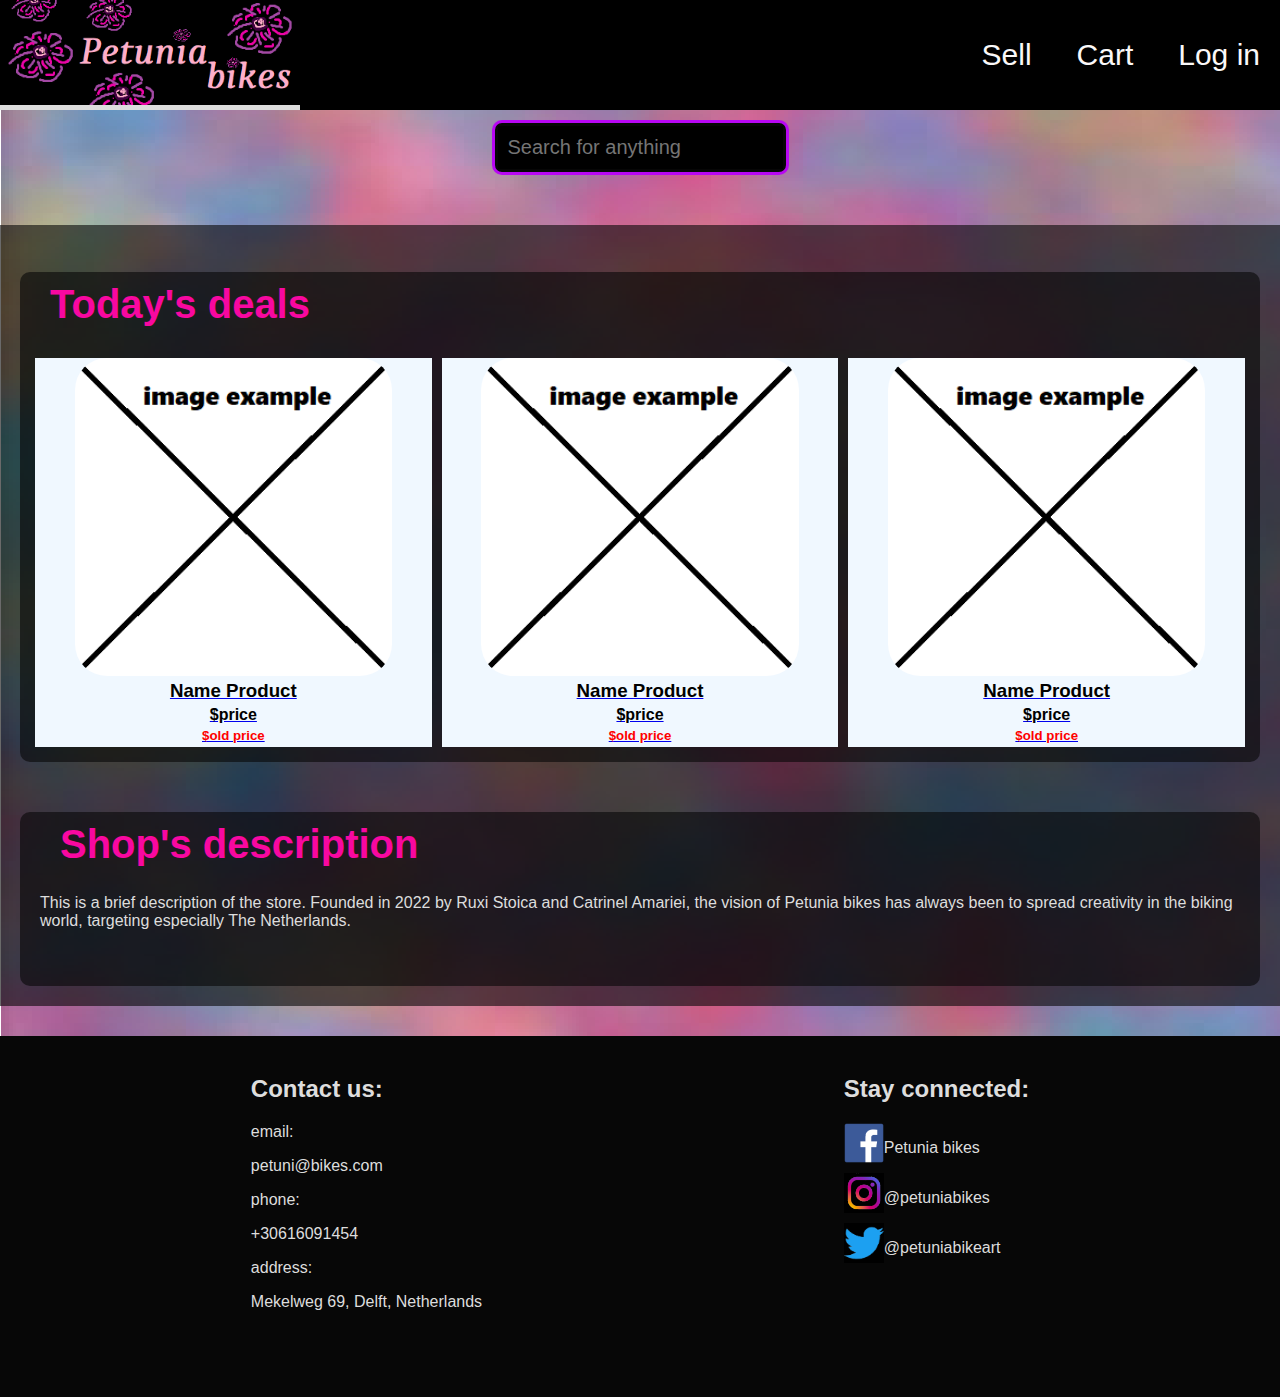
<file: index.html>
<!DOCTYPE html>
<html lang="en">
<head>
  <link rel="stylesheet" href="style.css">
<title>Petunia's Bike shop</title>
<meta charset="UTF-8">
<meta name="viewport" content="width=device-width, initial-scale=1">
</head>

<body>
<div class="navbar">
  <div class="navbar_left">
    <a href="index.html">
      <img src="selfmadelogo.png">
    </a>
    <!-- <h1>Petunia's Bikes</h1> -->
  </div>
  <div class="navbar_right">
  <a href="addProduct.html">Sell</a>
  <a href="cart.html">Cart</a>
  <a href="signin.html">Log in</a>
  </div>
</div>

<div class = "searchBar">
  <form action="all+filters.html">
    <input type="text" placeholder="Search for anything" >
</form>
</div>

<!-- <div class="row">
  <div class="side">
    <h2>About Me</h2>
    <h5>Photo of me:</h5>
    <div class="fakeimg" style="height:200px;">Image</div>
    <p>Some text about me in culpa qui officia deserunt mollit anim..</p>
    <h3>More Text</h3>
    <p>Lorem ipsum dolor sit ame.</p>
    <div class="fakeimg" style="height:60px;">Image</div><br>
    <div class="fakeimg" style="height:60px;">Image</div><br>
    <div class="fakeimg" style="height:60px;">Image</div>
  </div> -->
  <div class="main">

    <div class="todaysDeals">
      <h1>Today's deals</h1>

      <div class="row">
        <div class="column">
          <a href="ProductPage.html" style="background-color: aliceblue;"><img src="exampleImage.png"  style="width:80%">
          <h3>Name Product</h3>
          <h4>$price</h4>
          <h5>$old price</h5>
        </a>
        </div>
        <div class="column">
            <a href="ProductPage.html" style="background-color: aliceblue;"><img src="exampleImage.png"  style="width:80%">
            <h3>Name Product</h3>
            <h4>$price</h4>
            <h5>$old price</h5>
          </a>
        </div>
        <div class="column">
            <a href="ProductPage.html" style="background-color: aliceblue;"><img src="exampleImage.png"  style="width:80%">
                <h3>Name Product</h3>
                <h4>$price</h4>
                <h5>$old price</h5>
              </a>
        </div>
      </div>

    </div>

    <div class="shopDescription">
        <h1>Shop's description</h1>
        <p>This is a brief description of the store.
          Founded in 2022 by Ruxi Stoica and Catrinel Amariei, the vision of Petunia bikes has always
           been to spread creativity in the biking world, targeting especially The Netherlands.
        </p>
    </div>


  </div>

<div class="footer">
  <div class="footer_left">
    <h2>Contact us:</h2>
    <p>email:</p>
    <p>petuni@bikes.com</p>
    <p>phone:</p>
    <p>+30616091454</p>
    <p>address:</p>
    <p>Mekelweg 69, Delft, Netherlands</p>
  </div>

  <div class="footer_right">
    <h2>Stay connected:</h2>

    <div class="social">
      <img src="facebook.png" width="40" height="40">
      <p>Petunia bikes</p>

    </div>
    <div class="social">
      <img src="insta.png" width="40" height="40">
      <p>@petuniabikes</p>
    </div>

    <div class="social">
      <img src="twit.png" width="40" height="40">
      <p>@petuniabikeart</p>
    </div>
    
  </div>
</div>

</body>
</html>
</file>
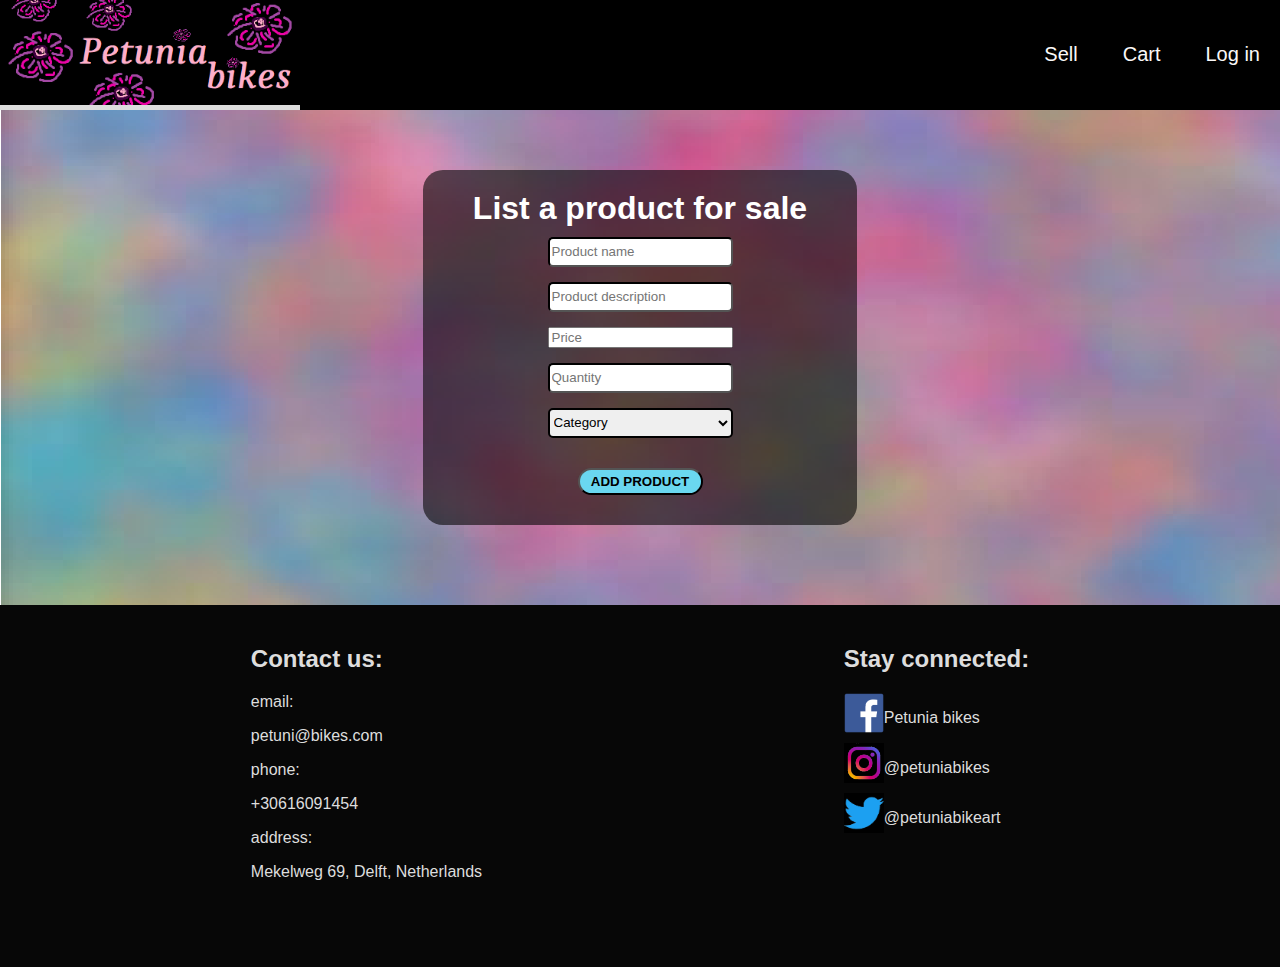
<file: addProduct.html>
<!DOCTYPE html>
<html lang="en">
<head>
<title>Petunia's Bike shop</title>
<meta charset="UTF-8">
<meta name="viewport" content="width=device-width, initial-scale=1">
<link rel="stylesheet" href="style.css">
<link rel="stylesheet" href="styleregister.css">
</head>

<body>
    <div class="navbar">
        <div class="navbar_left">
          <a href="index.html">
            <img src="selfmadelogo.png">
          </a>
        </div>
        <div class="navbar_right">
        <a href="addProduct.html">Sell</a>
        <a href="cart.html">Cart</a>
        <a href="signin.html">Log in</a>
        </div>
      </div>

      
    
    </div>
    <div class = "Register">
      <h1 style="text-align:center;">List a product for sale</h1>
      <form action="index.html">
        <input type="text" placeholder="Product name" style="text-align:left;" required>
        <input type="text" placeholder="Product description" style="text-align:left;" required>
        <input type="number" placeholder="Price" style="text-align:left;" required>
        <input type="text" placeholder="Quantity" style="text-align:left;" required>
        <select name="country" id="country" required>
            <option value="" selected disabled>Category</option>
            <option value="Electric bikes">Electric bikes</option>
            <option value="Women's bikes">Women's bikes</option>
            <option value="Men's bikes">Men's bikes</option>
            <option value="Children's bikes">Children's bikes</option>
            <option value="Mountain bikes">Mountain bikes</option>
            <option value="Accessories">Accessories</option>
            <option value="Tricycles">Tricycles</option>
            
          </select>

        <button type="submit" ><b>ADD PRODUCT</b></button>
      </form>
      
    </div>
    <div class="footer">
        <div class="footer_left">
          <h2>Contact us:</h2>
          <p>email:</p>
          <p>petuni@bikes.com</p>
          <p>phone:</p>
          <p>+30616091454</p>
          <p>address:</p>
          <p>Mekelweg 69, Delft, Netherlands</p>
        </div>
      
        <div class="footer_right">
          <h2>Stay connected:</h2>
      
          <div class="social">
            <img src="facebook.png" width="40" height="40">
            <p>Petunia bikes</p>
      
          </div>
          <div class="social">
            <img src="insta.png" width="40" height="40">
            <p>@petuniabikes</p>
          </div>
      
          <div class="social">
            <img src="twit.png" width="40" height="40">
            <p>@petuniabikeart</p>
          </div>
          
        </div>
      </div>


</body>
</html>
</file>
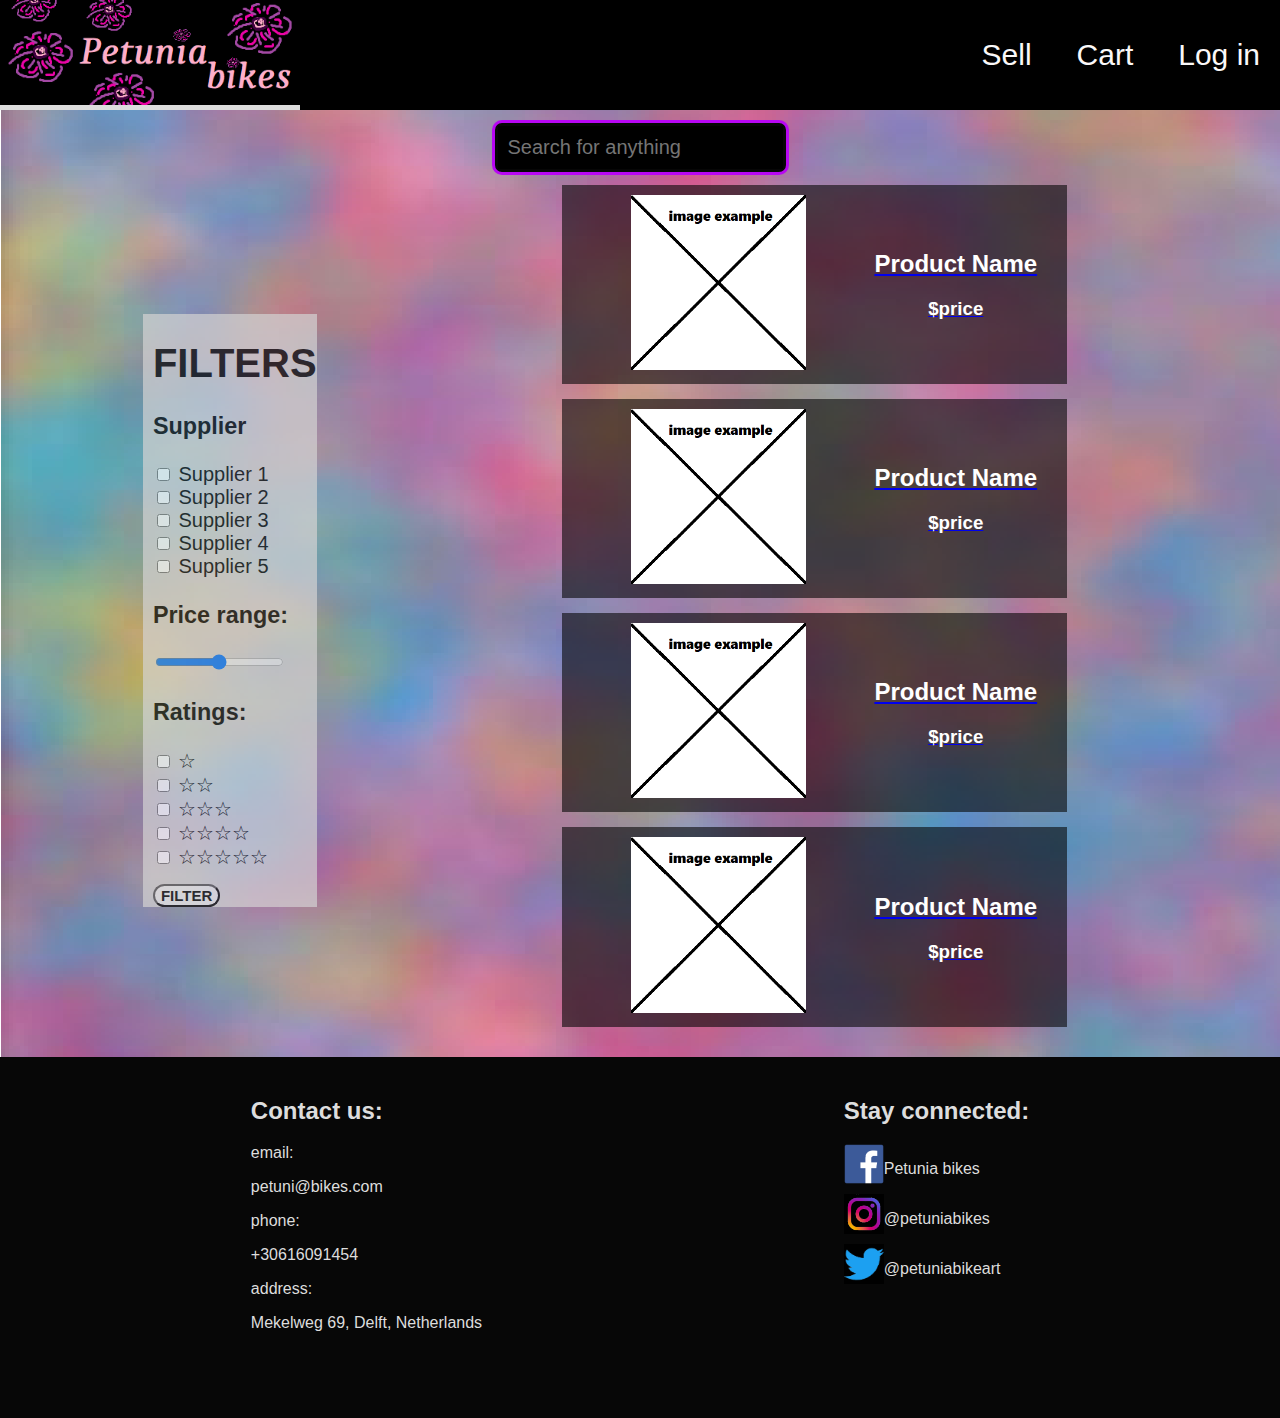
<file: all+filters.html>
<!DOCTYPE html>
<html lang="en">
<head>
  <link rel="stylesheet" href="style.css">
<title>Petunia's Bike shop</title>
<meta charset="UTF-8">
<meta name="viewport" content="width=device-width, initial-scale=1">
</head>


<body>
    <div class="navbar">
      <div class="navbar_left">
        <a href="index.html">
          <img src="selfmadelogo.png">
        </a>
      </div>
      <div class="navbar_right">
      <a href="addProduct.html">Sell</a>
      <a href="cart.html">Cart</a>
      <a href="signin.html">Log in</a>
      </div>
    </div>
    <div class = "searchBar">
      <form action="all+filters.html">
        <input type="text" placeholder="Search for anything" >
    </form>
    </div>

      <div class="mainProducts">

        <div class="filters">

          <form action="all+filters.html">
              <h1>FILTERS</h1> 
              <h3>Supplier</h3>
              <div class="checkbox-container">
                <div class="check">
                  <input type="checkbox" id="sup1" name="sup1" value="">
                  <label for="sup1">Supplier 1</label>
                </div>
                <div class="check">
                  <input type="checkbox" id="sup2" name="sup2" value="">
                  <label for="sup2">Supplier 2</label>
                </div>
                <div class="check">
                  <input type="checkbox" id="sup3" name="sup3" value="">
                  <label for="sup3">Supplier 3</label>
                </div>
                <div class="check">
                  <input type="checkbox" id="sup4" name="sup4" value="">
                  <label for="sup4">Supplier 4</label>
                </div>
                <div class="check">
                  <input type="checkbox" id="sup5" name="sup5" value="">
                  <label for="sup5">Supplier 5</label>
                </div>
              </div>
              <h3>Price range:</h3>
              <div class="slidecontainer" >
                  <input type="range">
              </div>
              <h3>Ratings:</h3>
              <div class="checkbox-container">
                  <div class="check">
                    <input type="checkbox" id="st1" name="st1" value="">
                    <label for="st1">&#9734;</label>
                  </div>
                  <div class="check">
                    <input type="checkbox" id="st2" name="st2" value="">
                    <label for="st2">&#9734;&#9734;</label>
                  </div>
                  <div class="check">
                    <input type="checkbox" id="st3" name="st3" value="">
                    <label for="st3">&#9734;&#9734;&#9734;</label>
                  </div>
                  <div class="check">
                    <input type="checkbox" id="st4" name="st4" value="">
                    <label for="st4">&#9734;&#9734;&#9734;&#9734;</label>
                  </div>
                  <div class="check">
                    <input type="checkbox" id="st5" name="st5" value="">
                    <label for="st5">&#9734;&#9734;&#9734;&#9734;&#9734;</label>
                  </div>
                </div>
                <div class="anotherButt">
                  <button type="submit" ><b>FILTER</b></button>
                </div>
              
            </form>

           
          
      </div>

        <div class="items">
            <a href="ProductPage.html"><div class="item">
                <div class="itemPhoto">
                    <img src = "exampleImage.png" style="width:60%">
                </div>
                <div class="productName">
                    <h2>Product Name</h2>
                    <h3>$price</h3>
                </div>
                
            </div></a>

            <a href="ProductPage.html"><div class="item">
                <div class="itemPhoto">
                    <img src = "exampleImage.png" style="width:60%">
                </div>
                <div class="productName">
                    <h2>Product Name</h2>
                    <h3>$price</h3>
                </div>
                
            </div></a>

            <a href="ProductPage.html"><div class="item">
                <div class="itemPhoto">
                    <img src = "exampleImage.png" style="width:60%">
                </div>
                <div class="productName">
                    <h2>Product Name</h2>
                    <h3>$price</h3>
                </div>
                
            </div></a>

            <a href="ProductPage.html"><div class="item">
                <div class="itemPhoto">
                    <img src = "exampleImage.png" style="width:60%">
                </div>
                <div class="productName">
                    <h2>Product Name</h2>
                    <h3>$price</h3>
                </div>
                
            </div></a>


        </div>
    
        <div class="footer">
            <div class="footer_left">
              <h2>Contact us:</h2>
              <p>email:</p>
              <p>petuni@bikes.com</p>
              <p>phone:</p>
              <p>+30616091454</p>
              <p>address:</p>
              <p>Mekelweg 69, Delft, Netherlands</p>
            </div>
          
            <div class="footer_right">
              <h2>Stay connected:</h2>
          
              <div class="social">
                <img src="facebook.png" width="40" height="40">
                <p>Petunia bikes</p>
          
              </div>
              <div class="social">
                <img src="insta.png" width="40" height="40">
                <p>@petuniabikes</p>
              </div>
          
              <div class="social">
                <img src="twit.png" width="40" height="40">
                <p>@petuniabikeart</p>
              </div>
              
            </div>
          </div>
   
    </body>
    </html>
</file>
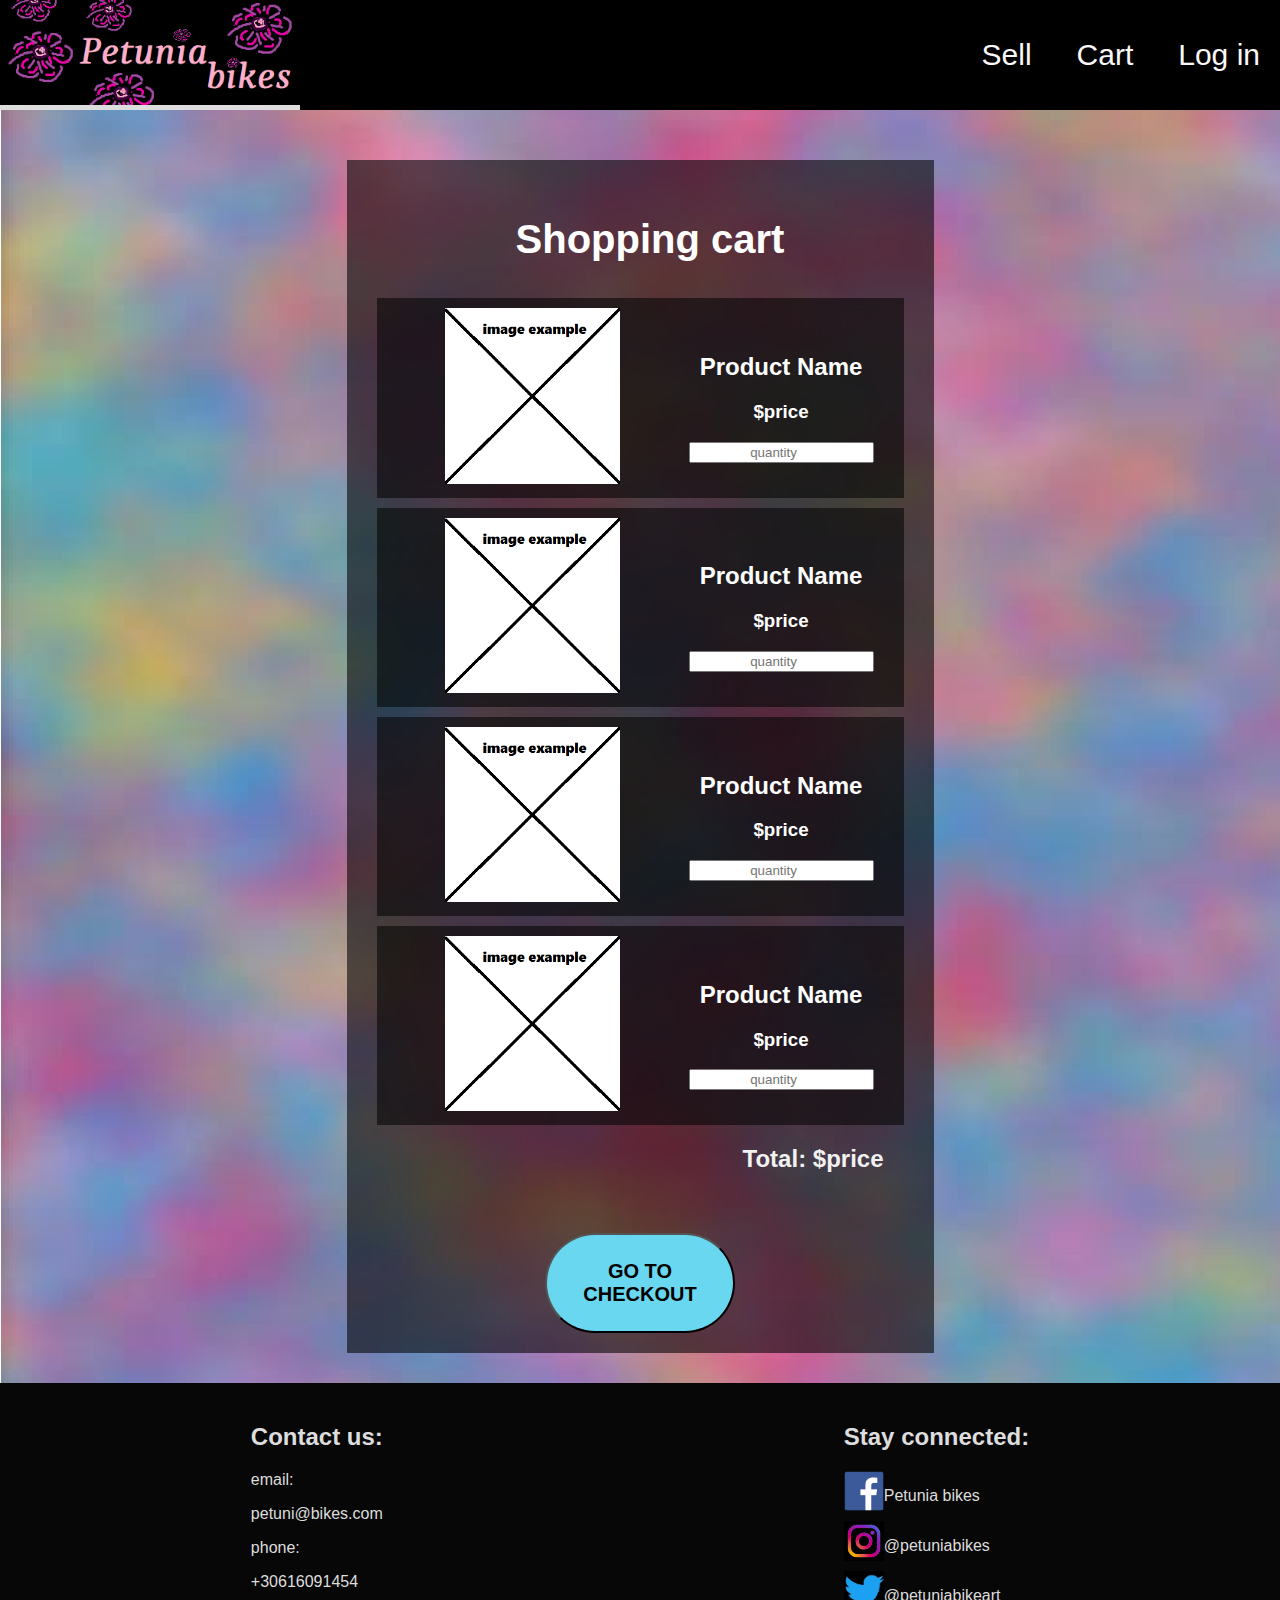
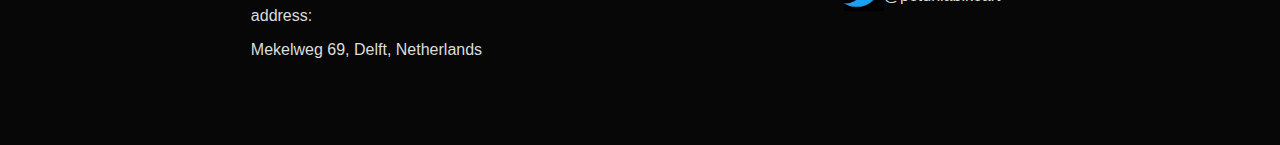
<file: cart.html>
<!DOCTYPE html>
<html lang="en">
<head>
  <link rel="stylesheet" href="style.css">
<title>Petunia's Bike shop</title>
<meta charset="UTF-8">
<meta name="viewport" content="width=device-width, initial-scale=1">
</head>


<body>
    <div class="navbar">
      <div class="navbar_left">
        <a href="index.html">
          <img src="selfmadelogo.png">
        </a>
      </div>
      <div class="navbar_right">
      <a href="addProduct.html">Sell</a>
      <a href="cart.html">Cart</a>
      <a href="signin.html">Log in</a>
      </div>
    </div>
    

      <div class="main">
        <div class="ShoppingCart" style="color: white;">  
            <h1>Shopping cart</h1>
        </div>

        <div class="shoppingList">
            <div class="item">
                <div cladd="itemPhoto">
                    <img src = "exampleImage.png" style="width:60%">
                    
                </div>
                <div class="productName">
                    <h2>Product Name</h2>
                    <h3>$price</h3>
                    <input min="0" type="number" placeholder="quantity" style="text-align:center" required>
                </div>
                
            </div>

            <div class="item">
                <div cladd="itemPhoto">
                    <img src = "exampleImage.png" style="width:60%">
                </div>
                <div class="productName">
                    <h2>Product Name</h2>
                    <h3>$price</h3>
                    <input min="0" type="number" placeholder="quantity" style="text-align:center" required>
                </div>
                
            </div>

            <div class="item">
                <div cladd="itemPhoto">
                    <img src = "exampleImage.png" style="width:60%">
                </div>
                <div class="productName">
                    <h2>Product Name</h2>
                    <h3>$price</h3>
                    <input min="0" type="number" placeholder="quantity" style="text-align:center" required>
                </div>
                
            </div>

            <div class="item">
                <div cladd="itemPhoto">
                    <img src = "exampleImage.png" style="width:60%">
                </div>
                <div class="productName">
                    <h2>Product Name</h2>
                    <h3>$price</h3>
                    <input min="0" type="number" placeholder="quantity" style="text-align:center" required>
                </div>
                
            </div>

            <div class="total">
                <h2>Total: $price</h2>
            </div>

        </div>
        <div class="checkout">
          <button type="submit" ><b>GO TO CHECKOUT</b></button>
        </div>
      </div>
    
    <div class="footer">
      <div class="footer_left">
        <h2>Contact us:</h2>
        <p>email:</p>
        <p>petuni@bikes.com</p>
        <p>phone:</p>
        <p>+30616091454</p>
        <p>address:</p>
        <p>Mekelweg 69, Delft, Netherlands</p>
      </div>
    
      <div class="footer_right">
        <h2>Stay connected:</h2>
    
        <div class="social">
          <img src="facebook.png" width="40" height="40">
          <p>Petunia bikes</p>
    
        </div>
        <div class="social">
          <img src="insta.png" width="40" height="40">
          <p>@petuniabikes</p>
        </div>
    
        <div class="social">
          <img src="twit.png" width="40" height="40">
          <p>@petuniabikeart</p>
        </div>
        
      </div>
    </div>
    
    </body>
    </html>
</file>
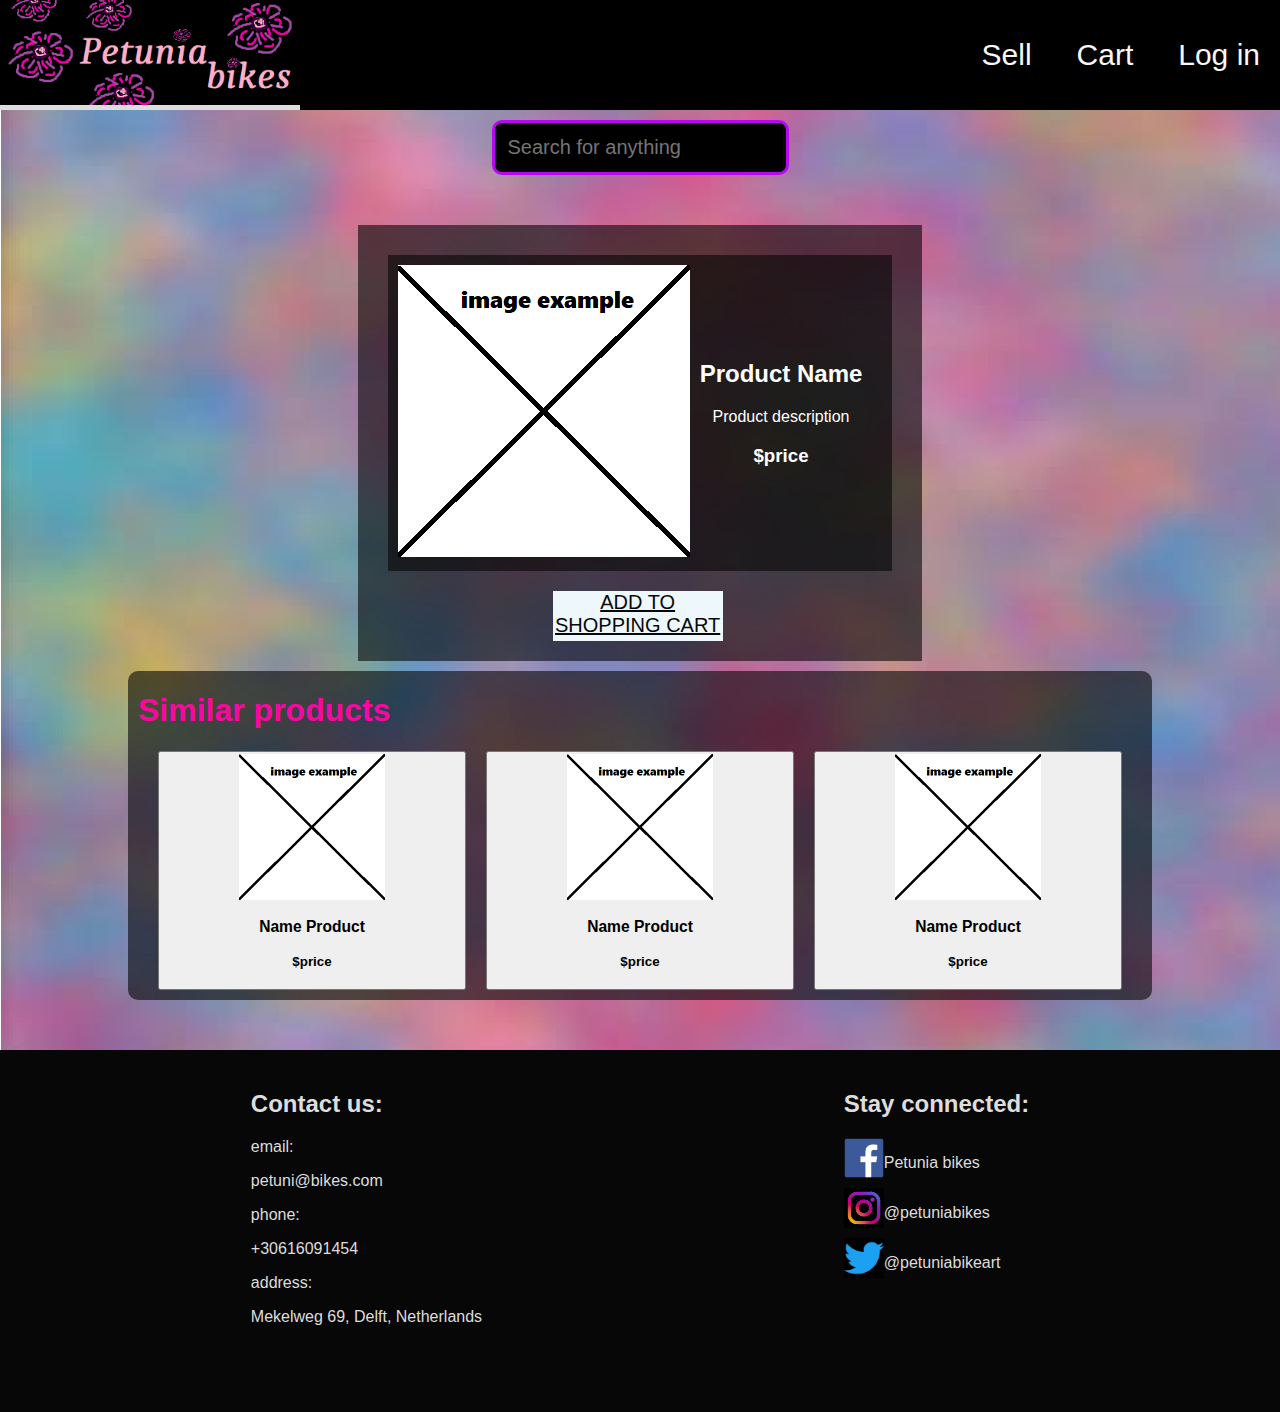
<file: ProductPage.html>
<!DOCTYPE html>
<html lang="en">
<head>
  <link rel="stylesheet" href="style.css">
<title>Petunia's Bike shop</title>
<meta charset="UTF-8">
<meta name="viewport" content="width=device-width, initial-scale=1">
</head>


<body>
    <div class="navbar">
      <div class="navbar_left">
        <a href="index.html">
          <img src="selfmadelogo.png">
        </a>
      </div>
      <div class="navbar_right">
      <a href="addProduct.html">Sell</a>
      <a href="cart.html">Cart</a>
      <a href="signin.html">Log in</a>
      </div>
    </div>
    <div class = "searchBar">
      <form action="all+filters.html">
        <input type="text" placeholder="Search for anything" >
    </form>
    </div>

      <div class="main">
       

        <div class="shoppingList">
            <div class="item">
                <div cladd="itemPhoto">
                    <img src = "exampleImage.png" >
                </div>
                <div class="productName">
                    <h2>Product Name</h2>
                    <p>Product description</p>
                    <h3>$price</h3>
                </div>
                
            </div>


        </div>
        <div class="checkk">
          <a href="cart.html">ADD TO SHOPPING CART</a>
      </div>
      </div>


      <div class="similarProducts">
        <h1>Similar products</h1>
  
        <div class="row">
          <a href="ProductPage.html"> <div class="columns">
            <button><img src="exampleImage.png" style="width:50%">
            <h3>Name Product</h3>
            <h4>$price</h4>
          </button>
          </div></a>
          
          <a href="ProductPage.html"><div class="columns">
            <button><img src="exampleImage.png" style="width:50%">
            <h3>Name Product</h3>
            <h4>$price</h4>
          </button>
          </div></a>

          <a href="ProductPage.html"><div class="columns">
            <button><img src="exampleImage.png" style="width:50%">
            <h3>Name Product</h3>
            <h4>$price</h4>
          </button>
          </div></a>
         </div>
  
      </div>
    
    <div class="footer">
      <div class="footer_left">
        <h2>Contact us:</h2>
        <p>email:</p>
        <p>petuni@bikes.com</p>
        <p>phone:</p>
        <p>+30616091454</p>
        <p>address:</p>
        <p>Mekelweg 69, Delft, Netherlands</p>
      </div>
    
      <div class="footer_right">
        <h2>Stay connected:</h2>
    
        <div class="social">
          <img src="facebook.png" width="40" height="40">
          <p>Petunia bikes</p>
    
        </div>
        <div class="social">
          <img src="insta.png" width="40" height="40">
          <p>@petuniabikes</p>
        </div>
    
        <div class="social">
          <img src="twit.png" width="40" height="40">
          <p>@petuniabikeart</p>
        </div>
        
      </div>
    </div>
    
    </body>
    </html>
</file>
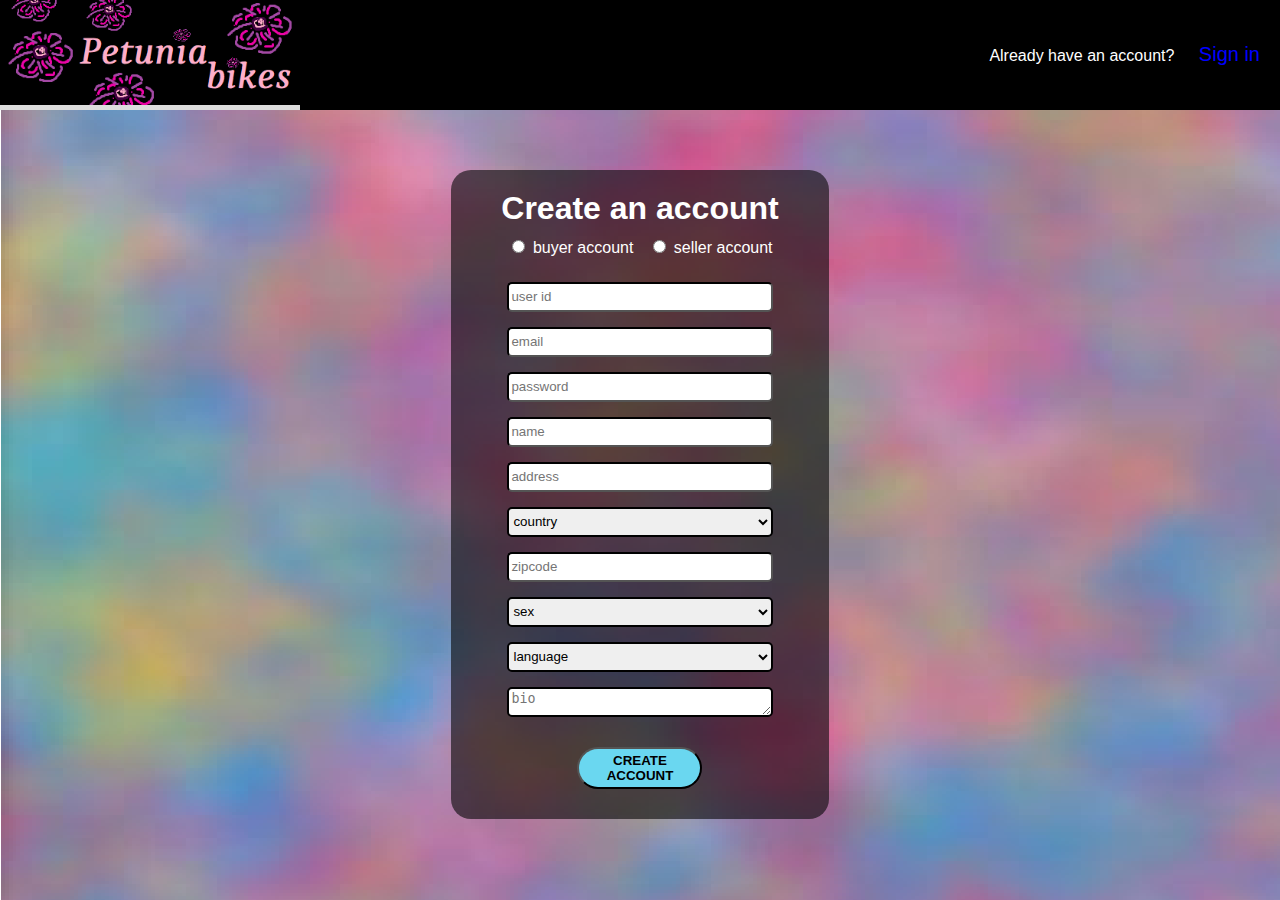
<file: register.html>
<!DOCTYPE html>
<html lang="en">
<head>
<title>Petunia's Bike shop</title>
<meta charset="UTF-8">
<meta name="viewport" content="width=device-width, initial-scale=1">
<link rel="stylesheet" href="style.css">
<link rel="stylesheet" href="styleregister.css">
</head>

<body>
    <div class="navbar">
      <div class="navbar_left">
        <a href="index.html">
          <img src="selfmadelogo.png">
        </a>
      </div>
      <div class="navbar_right">
      <p> Already have an account? 
            <a style="color:blue;" href="signin.html">Sign in</a>
      </p>
      </div>

      
      
    </div>
    <div class = "Register">
      <h1 style="text-align:center;">Create an account</h1>
      <form action="index.html">
        <div class="radio-container">
          <div class="radio-gaga">
            <input type="radio" id="buyer" name="user_type" value="" required>
            <label for="buyer">buyer account</label>
          </div>
          <div class="radio-gaga">
            <input type="radio" id="seller" name="user_type" value="" required>
          <label for="seller">seller account</label>
          </div>
        </div>
        <input type="text" placeholder="user id" style="text-align:left;" required>
        <input type="email" placeholder="email" style="text-align:left;" required>
        <input type="password" placeholder="password" style="text-align:left;" required>
        <input type="text" placeholder="name" style="text-align:left;" required>
        <input type="text" placeholder="address" style="text-align:left;" required>
        <select name="country" id="country" required>
            <option value="" selected disabled>country</option>
            <option value="Albania">Albania</option>
            <option value="Algeria">Algeria</option>
            <option value="Andorra">Andorra</option>
            <option value="Bahamas">Bahamas</option>
            <option value="Bulgaria">Bulgaria</option>
            <option value="Canada">Canada</option>
            <option value="Chad">Chad</option>
            <option value="Greece">Greece</option>
            <option value="Ireland">Ireland</option>
            <option value="Kuwait">Kuwait</option>
            <option value="Monaco">Monaco</option>
            <option value="Netherlands">Netherlands</option>
            <option value="North Macedonia">North Macedonia</option>
            <option value="Poland">Poland</option>
            <option value="Romania">Romania</option>
            <option value="Sri Lanka">Sri Lanka</option>
          </select>
        <input type="text" placeholder="zipcode" style="text-align:left;" required>
        <select name="sex" id="sex" required>
            <option value="" selected disabled>sex</option>
            <option value="female">female</option>
            <option value="non-binary">non-binary</option>
            <option value="prefer not to say">prefer not to say</option>
            <option value="male">male</option>
          </select>
        <select name="language" id="language" required>
            <option value="" selected disabled>language</option>
            <option value="English">English</option>
            <option value="Dutch">Dutch</option>
        </select>
        <textarea placeholder="bio" style="text-align:left;" required></textarea>
        <button type="submit" ><b>CREATE ACCOUNT</b></button>
      </form>
      
    </div>

</body>
</html>
</file>
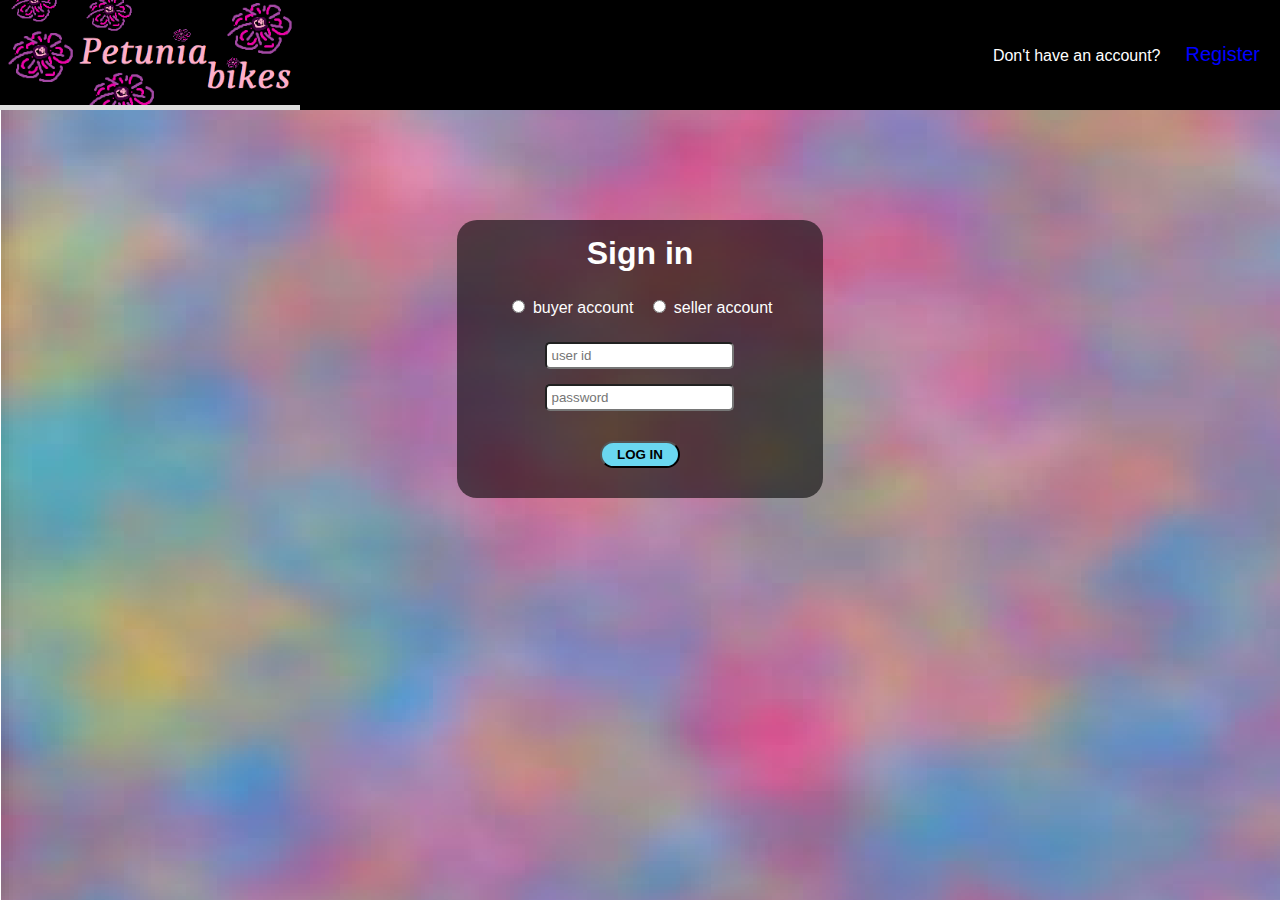
<file: signin.html>
<!DOCTYPE html>
<html lang="en">
<head>
<title>Petunia's Bike shop</title>
<meta charset="UTF-8">
<meta name="viewport" content="width=device-width, initial-scale=1">
<link rel="stylesheet" href="style.css">
<link rel="stylesheet" href="signin_styles.css">
</head>

<body>
    <div class="navbar">
      <div class="navbar_left">
        <a href="index.html">
          <img src="selfmadelogo.png">
        </a>
      </div>
      <div class="navbar_right">
        <div class="navbar_account">
          <p> Don't have an account? </p>
        </div> 
      <p><a style="color:blue;" href="register.html">Register</a> </p>
      </div>

      
      
    </div>
    <div class = "SignIn">
      <h1 style="text-align:center;">Sign in</h1>
      <form action="index.html">
        <div class="radio-container">
          <div class="radio-gaga">
            <input type="radio" id="buyer" name="user_type" value="" required>
            <label for="buyer">buyer account</label>
          </div>
          <div class="radio-gaga">
            <input type="radio" id="seller" name="user_type" value="" required>
          <label for="seller">seller account</label>
          </div>
        </div>
        <input type="text" placeholder="user id" style="text-align:left;" required>
        <input type="password" placeholder="password" style="text-align:left;" required>
        <button type="submit" ><b>LOG IN</b></button>
      </form>
      
    </div>

</body>
</html>
      
    </div>

</body>
</html>
</file>
<file: style.css>
@import url('https://fonts.cdnfonts.com/css/purple-purse');

* {
  box-sizing: border-box;
}

body {
  font-family: Arial, Helvetica, sans-serif;
  margin: 0;
  display: flex;
  flex-direction: column;
  align-items: center;
  gap:10px;
  
}

/* Style the top navigation bar */

/* Column container */
.row {  
  display: flex;
  flex-wrap: wrap;
}

.searchBar{
  display: flex;
  align-items: center;
  background-color: rgb(6, 6, 6);
  border: solid rgb(184, 7, 243);
  gap:10px;
  padding: 3px;
  border-radius: 10px;
}


.searchBar input{
  decoration:none;
  border: none;
  color: #ddd;
  background-color: black;
}



/* Main column */
.main {   
  flex: 70%;
  padding: 20px;
  margin-top: 40px;
  background-color: rgba(7, 7, 7, .6);
}

.todaysDeals {
  background-color: rgba(7, 7, 7, .6);
  width: 100%;
  border-radius: 10px;
  color: #f808a0;
  margin-bottom: 50px;
  padding-left: 10px;
  padding-right: 10px;
  padding-bottom: 10px;
  /* align-self: center; */

}

.similarProducts {
  background-color: rgba(7, 7, 7, .6);
  width: 80%;
  border-radius: 10px;
  color: #f808a0;
  margin-bottom: 20px;
  padding-left: 10px;
  padding-right: 10px;
  padding-bottom: 10px;
}

/* Footer */
.footer {
  padding: 20px;
  text-align: center;
  background: rgba(7, 7, 7);
  width: 100%;
  display: flex;
  flex-wrap: wrap;
  justify-content: space-around;
  color: #ddd;
  margin-top: 20px;
}

body {
  background-image: url('bluredBackground.jpeg');
}



/* Style the search box inside the navigation bar */
.searchBar input[type=text] {
  float: center;
  border-color: black;
  padding: 10px;
  font-size: 20px;
}



.row {
  display: flex;
  justify-content: space-evenly;
  align-items: center;
  flex-wrap: wrap;
}

.column {
  flex: 30%;
  width: 20%;
  padding: 5px;
  display: flex;
  flex-direction: column;
  justify-content: flex-start;
  
}

.column h3,.column h4,.column h5{
  margin: 4px;
  text-align: center;

}

.column h5{
  color: red;
}

.column h3, .column h4{
  color:rgb(0, 0, 0)
}

.todaysDeals img{
  width: 200vh;
  display: block;
  margin-left: auto;
  margin-right: auto;
  border-radius: 10%;
}

.shopDescription {
  background-color: rgba(7, 7, 7, .6);
  padding-bottom: 40px;
  padding-left: 20px;
  padding-right: 20px;
  border-radius: 10px;
  color: #ddd;

}

.shopDescription h1{
  color: #f808a0;
}

.footer_left{
  float: left;
  text-align: left;
  padding-left: 50px;
  padding-bottom: 50px;
}

.footer_right{
  float:right;
  text-align: left;
  padding-right: 50px;
}

.social{
  display: flex;

}

.main h1{
  padding-left: 20px;
  padding-top: 10px;
  font-size:40px;
}

.shoppingList{
  /* background-color: rgba(7, 7, 7, .6); */
  padding: 10px;
  border-radius: 10px;

}

.ShoppingCart{
  text-align: center;
}

.item{
  color:#ffffff;
  display: flex;
  flex-wrap: wrap;
  flex-direction: row;
  justify-content:center;
  align-items: center;
  width: 100%;
  margin-bottom: 10px;
  background-color: rgba(7, 7, 7, .6);
  text-align: center;
  padding: 10px 10px 10px 10px;

}

.productName{
  text-align: center;
  margin-right:20px;
  margin-left: 10px;
}

.total{
  color: #f1f1f1;
  text-align: right;
  margin-right: 20px;
}

.navbar {
  overflow: hidden;
  background-color: rgb(0, 0, 0);
  display: flex;
  flex-wrap: wrap;
  flex-direction: row;
  justify-content: space-between;
  align-items: center;
  width: 100%;

}

.navbar h1{
  font-family:Verdana, Geneva, Tahoma, sans-serif;

}

/* Style the navigation bar links */
.navbar_right a {
  color: rgb(250, 248, 248);
  text-align: center;
  padding: 14px 20px;
  text-decoration: none;
  height: 100%;
  font-size: 30px;
}

/* Right-aligned link */
.navbar_right{
  display: flex;
  flex-direction: row;
  justify-content: flex-end;
  gap: 5px;
  height: 100%;
}

.navbar_left{
  display: flex;
  justify-content: flex-start;
  font-size: 20px;
  color: rgb(255, 255, 255);
}

.navbar_left img{
  width: 300px;
  object-fit: cover;
}

/* Change color on hover */
.navbar a:hover {
  background-color: #ddd;
  color: black;
}

.checkout{
  margin-top: 15px;
  text-align: center;
}

.mainProducts{
  overflow: hidden;
  display: flex;
  flex-wrap: wrap;
  flex-direction: row;
  justify-content: flex-start;
  align-items: center;
  width: 100%;
  justify-content: space-around;

}

.items{
  display: flex;
  flex-direction: column;
  justify-content: flex-start;
  gap: 5px;
  height: 100%;
  margin-right: 90px;

}


.itemPhoto{
  opacity: 100%;
}

.filters{
  display: flex;
  flex-direction: column;
  font-size: 20px;
  color: rgb(0, 0, 0);
  background-color: rgb(212, 211, 211);
  opacity: 70%;
  padding-left: 10px;
  margin-left: 20px;
  justify-content: flex-end;
}

.checkout button[type="submit"]{
  border-radius: 70px;
  width: 190px;
  height: 100px;
  font-size: 20px;
  margin-top: 15px;
  background-color: rgb(106, 215, 240);
  padding: 20px,20px;
}

button[type="submit"]:hover{
  box-shadow: 0px 0px 10px 0px rgba(0,0,0,0.75);
}

.anotherButt button[type="submit"]{
  border-radius: 70px;
  width: px;
  height: px;
  font-size: 15px;
  margin-top: 15px;
  padding: 20px,20px;
}

.checkk{
  background-color: rgb(238, 248, 252);;
  font-size: 20px;
  width: 170px;
  height: 50px;
  margin-left: 175px;
  text-align: center;
}

.checkk a{
  color:rgb(9, 8, 8);
}
</file>
<file: styleregister.css>
.Register {
    padding:20px 50px 30px 50px;
    border-radius:20px;
    background-color: rgba(7, 7, 7, .6);
    display: flex;
    flex-direction: column;
    align-items: center;
    justify-content:flex-start;
    gap: 10px;
    margin-top: 50px;
    margin-bottom: 50px;
}

.Register h1{
    padding: 0px;
    margin: 0px;
    color: rgb(255, 255, 255);
}

.navbar_right p{
    color: white;
}

.navbar_right a{
    font-size: 20px;
}

.Register form{
    display: flex;
    flex-direction: column;
    align-items: center;
    justify-content: flex-start;
    gap: 15px;
}

.radio-container{
    display: flex;
    margin-bottom: 10px;
    gap: 15px;
    color: rgb(255, 255, 255);
}

input[type="text"], input[type="password"], input[type="email"],select, textarea{
    border-radius: 5px;
    border-color: black;
    border-width: 2px;
    height: 30px;
    width: 100%;
    padding: 12px, 4px;
    color: black;
}
select :disabled{
    color: gray;
}

button[type="submit"]{
    border-radius: 200px;
    width: 125px;
    margin-top: 15px;
    background-color: rgb(106, 215, 240);
    padding: 4px;
}
button[type="submit"]:hover{
    box-shadow: 0px 0px 10px 0px rgba(0,0,0,0.75);

}
</file>
<file: signin_styles.css>
.SignIn {
    padding:20px 50px 30px 50px;
    border-radius:20px;
    background-color: rgba(7, 7, 7, .6);
    display: flex;
    flex-direction: column;
    align-items: center;
    justify-content: flex-start;
    gap: 10px;
    margin-top: 100px;
}

.navbar_account p{
    color: white;
    margin-top: 20px;
}

.navbar_right a{
    font-size: 20px;
    
}

.SignIn h1{
    padding: 0px;
    margin: 15px;
    color:rgb(254, 254, 254);
}

.SignIn form{
    display: flex;
    flex-direction: column;
    align-items: center;
    justify-content: flex-start;
    gap: 15px;
}

.radio-container{
    display: flex;
    margin-bottom: 10px;
    gap: 15px;
    color: rgb(254, 254, 254);
}

input[type="text"], input[type="password"] {
    border-radius: 5px;
    padding: 4px;
}

button[type="submit"]{
    border-radius: 70px;
    width: 80px;
    margin-top: 15px;
    background-color: rgb(106, 215, 240);
    padding: 4px;
}
button[type="submit"]:hover{
    box-shadow: 0px 0px 10px 0px rgba(0,0,0,0.75);

}
.SignIn {
    padding:0px 50px 30px 50px;
    border-radius:20px;
    background-color: rgba(7, 7, 7, .6);
    display: flex;
    flex-direction: column;
    align-items: center;
    justify-content: flex-start;
    gap:10px;
    margin-top: 100px;
}

.SignIn form{
    display: flex;
    flex-direction: column;
    align-items: center;
    justify-content: flex-start;
    gap: 15px;
}

input[type="text"], input[type="password"] {
    border-radius: 5px;
    padding: 4px;
}

button[type="submit"]{
    border-radius: 70px;
    width: 80px;
    margin-top: 15px;
    background-color: rgb(106, 215, 240);
    padding: 4px;
}
button[type="submit"]:hover{
    box-shadow: 0px 0px 10px 0px rgba(0,0,0,0.75);

}
</file>
